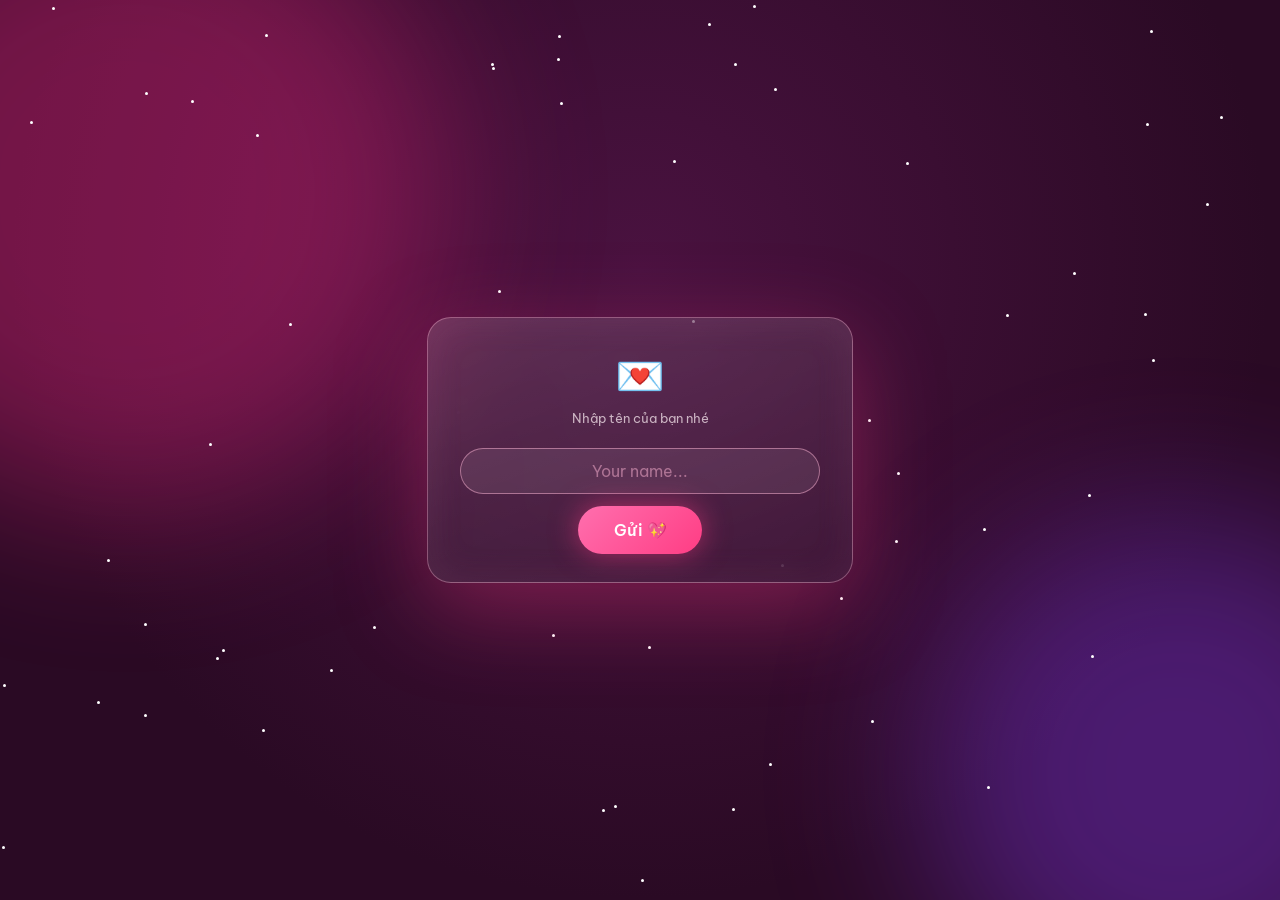
<file: index.html>
<!doctype html>
<html lang="vi">
  <head>
    <meta charset="UTF-8" />
    <meta
      name="viewport"
      content="width=device-width, initial-scale=1, viewport-fit=cover"
    />
    <title>Gửi bạn 💖</title>
    <link
      href="https://fonts.googleapis.com/css2?family=Playfair+Display:wght@700;900&family=Dancing+Script:wght@600&family=Be+Vietnam+Pro:wght@300;400;600&display=swap&subset=vietnamese"
      rel="stylesheet"
    />
    <link rel="stylesheet" href="style.css" />
  </head>
  <body>
    <div class="glow g1"></div>
    <div class="glow g2"></div>

    <!-- ── Name Input Screen ── -->
    <div id="name-screen">
      <div class="name-box">
        <span class="icon">💌</span>
        <p>Nhập tên của bạn nhé</p>
        <input
          id="name-input"
          type="text"
          placeholder="Your name..."
          maxlength="30"
          autocomplete="off"
        />
        <br />
        <button id="name-submit">Gửi 💖</button>
      </div>
    </div>

    <!-- ── Main Stage (flying letters) ── -->
    <div id="stage">
      <div class="line l1" id="l1"></div>
      <div class="line l2" id="l2"></div>
      <div id="hint">✦ Có một thông điệp đang bay lạc... ✦</div>
      <button id="btn">Giải mã 💌</button>
    </div>

    <!-- ── Card ── -->
    <div id="card">
      <div class="box">
        <span class="badge">20 · 10 &nbsp;Ngày Phụ nữ Việt Nam</span>
        <div class="big">💖</div>
        <p class="t1">Gửi riêng cho</p>
        <h1 class="t2" id="name-el"></h1>
        <div class="orn">❀ ❤ ❀</div>
        <div id="msg"></div>
        <div class="wishes" id="wishes"></div>
        <div class="quote" id="quote"></div>
        <div class="sign" id="sign"></div>
        <div class="btns" id="btns">
          <small>nhấn phím Space để thả thêm tim ♡</small>
        </div>
      </div>
    </div>

    <script src="animation.js"></script>
  </body>
</html>
</file>
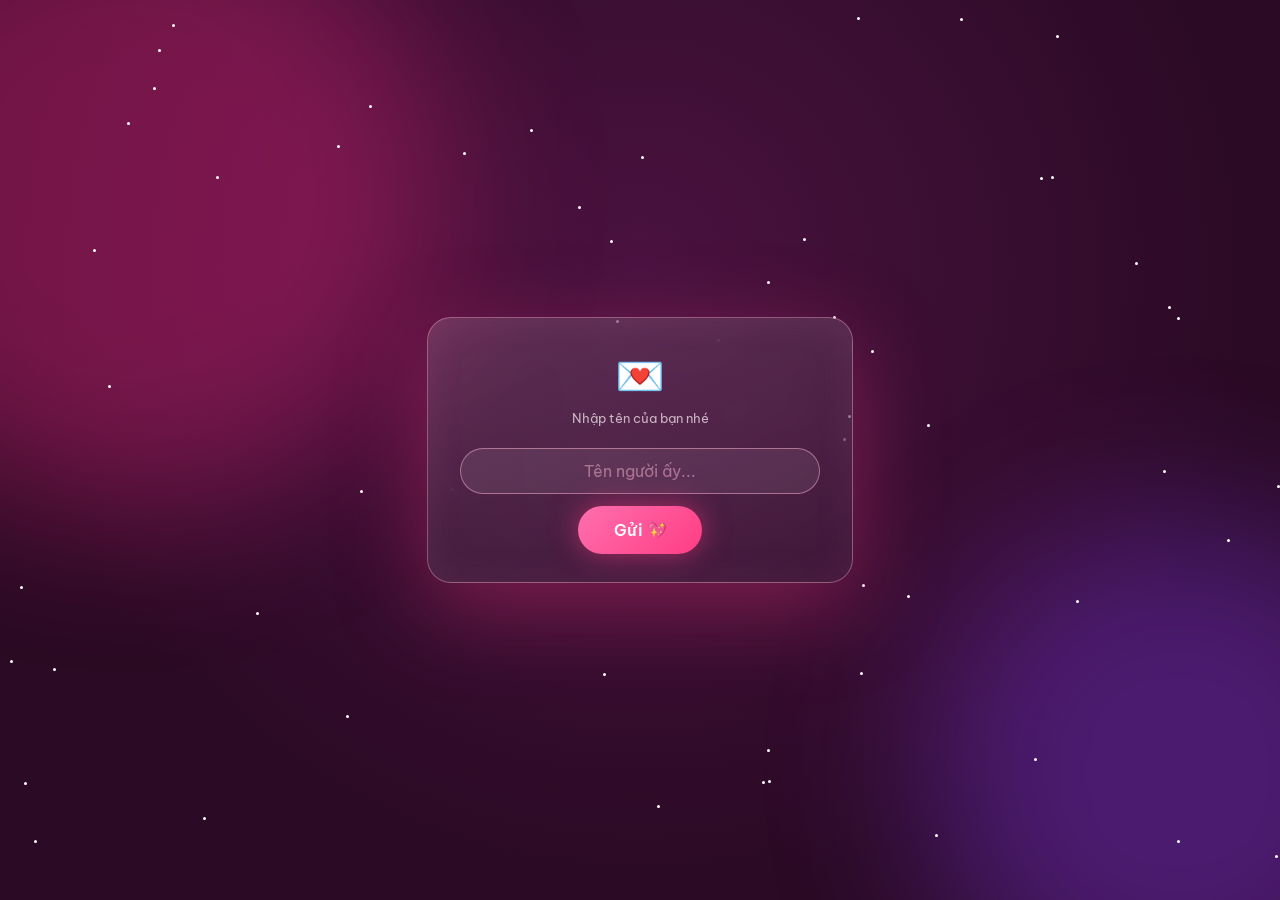
<file: _20_10.html>
<!doctype html>
<html lang="vi">
  <head>
    <meta charset="UTF-8" />
    <meta
      name="viewport"
      content="width=device-width, initial-scale=1, viewport-fit=cover"
    />
    <title>Gửi bạn 💖</title>
    <link
      href="https://fonts.googleapis.com/css2?family=Playfair+Display:wght@700;900&family=Dancing+Script:wght@600&family=Be+Vietnam+Pro:wght@300;400;600&display=swap&subset=vietnamese"
      rel="stylesheet"
    />
    <link rel="stylesheet" href="style.css" />
  </head>
  <body>
    <div class="glow g1"></div>
    <div class="glow g2"></div>

    <!-- ── Name Input Screen ── -->
    <div id="name-screen">
      <div class="name-box">
        <span class="icon">💌</span>
        <p>Nhập tên của bạn nhé</p>
        <input
          id="name-input"
          type="text"
          placeholder="Tên người ấy..."
          maxlength="30"
          autocomplete="off"
        />
        <br />
        <button id="name-submit">Gửi 💖</button>
      </div>
    </div>

    <!-- ── Main Stage (flying letters) ── -->
    <div id="stage">
      <div class="line l1" id="l1"></div>
      <div class="line l2" id="l2"></div>
      <div id="hint">✦ Có một thông điệp đang bay lạc... ✦</div>
      <button id="btn">Giải mã 💌</button>
    </div>

    <!-- ── Card ── -->
    <div id="card">
      <div class="box">
        <span class="badge">20 · 10 &nbsp;Ngày Phụ nữ Việt Nam</span>
        <div class="big">💖</div>
        <p class="t1">Gửi riêng cho</p>
        <h1 class="t2" id="name-el"></h1>
        <div class="orn">❀ ❤ ❀</div>
        <div id="msg"></div>
        <div class="wishes" id="wishes"></div>
        <div class="quote" id="quote"></div>
        <div class="sign" id="sign"></div>
        <div class="btns" id="btns">
          <small>nhấn phím Space để thả thêm tim ♡</small>
        </div>
      </div>
    </div>

    <script src="animation.js"></script>
  </body>
</html>
</file>
<file: style.css>
:root {
  --pink: #ff6fae;
  --rose: #ff3d84;
  --gold: #ffd9a8;
  --text: #fff1f6;
  --serif: "Playfair Display", "Times New Roman", Georgia, serif;
  --script: "Dancing Script", "Segoe Script", "Brush Script MT", cursive;
  --sans: "Be Vietnam Pro", "Segoe UI", Roboto, Arial, sans-serif;
  box-sizing: border-box;
  padding-top: env(safe-area-inset-top, 0px);
  padding-bottom: env(safe-area-inset-bottom, 0px);
}
html,
body {
  height: 100%;
  margin: 0;
  overflow: hidden;
}
body {
  background: radial-gradient(circle at 50% 30%, #4a1240, #2a0a24 70%);
  color: var(--text);
  font-family: var(--sans);
}
.glow {
  position: fixed;
  border-radius: 50%;
  filter: blur(80px);
  opacity: 0.35;
  pointer-events: none;
}
.g1 {
  width: 50vmax;
  height: 50vmax;
  background: #ff2d8a;
  left: -15vmax;
  top: -10vmax;
}
.g2 {
  width: 40vmax;
  height: 40vmax;
  background: #8a3dff;
  right: -12vmax;
  bottom: -10vmax;
}
.star {
  position: fixed;
  width: 3px;
  height: 3px;
  border-radius: 50%;
  background: #fff;
  animation: tw 3s infinite alternate;
  pointer-events: none;
}
@keyframes tw {
  from {
    opacity: 0.1;
  }
  to {
    opacity: 0.9;
    box-shadow: 0 0 8px #fff;
  }
}

/* ── Name Input Screen ── */
#name-screen {
  position: fixed;
  inset: 0;
  display: flex;
  flex-direction: column;
  align-items: center;
  justify-content: center;
  gap: 1.2rem;
  z-index: 10;
  transition: opacity 0.8s, transform 0.8s;
}
#name-screen.hide {
  opacity: 0;
  transform: scale(0.92);
  pointer-events: none;
}
.name-box {
  background: linear-gradient(
    160deg,
    rgba(255, 255, 255, 0.13),
    rgba(255, 255, 255, 0.04)
  );
  border: 1px solid rgba(255, 182, 213, 0.4);
  backdrop-filter: blur(16px);
  -webkit-backdrop-filter: blur(16px);
  border-radius: 24px;
  padding: 2rem 2rem 1.8rem;
  text-align: center;
  max-width: 360px;
  width: 90%;
  box-shadow:
    0 25px 90px rgba(255, 61, 132, 0.35),
    inset 0 0 40px rgba(255, 150, 200, 0.08);
  animation: name-box-in 0.7s cubic-bezier(0.2, 1.3, 0.3, 1) both;
}
@keyframes name-box-in {
  from {
    opacity: 0;
    transform: scale(0.85) translateY(30px);
  }
  to {
    opacity: 1;
    transform: none;
  }
}
.name-box .icon {
  font-size: 2.5rem;
  animation: beat 1.2s infinite;
  display: block;
  margin-bottom: 0.5rem;
}
.name-box h2 {
  font-family: var(--script);
  font-size: 1.5rem;
  color: var(--gold);
  margin: 0 0 0.25rem;
  font-weight: 600;
}
.name-box p {
  font-size: 0.82rem;
  opacity: 0.7;
  margin: 0 0 1.2rem;
  line-height: 1.5;
}
#name-input {
  width: 100%;
  padding: 0.75rem 1rem;
  border-radius: 99px;
  border: 1px solid rgba(255, 182, 213, 0.5);
  background: rgba(255, 255, 255, 0.08);
  color: #fff;
  font-family: var(--sans);
  font-size: 1rem;
  text-align: center;
  outline: none;
  transition: border-color 0.3s, box-shadow 0.3s;
  box-sizing: border-box;
}
#name-input::placeholder {
  color: rgba(255, 182, 213, 0.5);
}
#name-input:focus {
  border-color: var(--pink);
  box-shadow: 0 0 16px rgba(255, 111, 174, 0.4);
}
#name-submit {
  margin-top: 0.8rem;
  padding: 0.85rem 2.2rem;
  border: 0;
  border-radius: 99px;
  font: 600 1rem var(--sans);
  color: #fff;
  cursor: pointer;
  background: linear-gradient(135deg, #ff6fae, #ff3d84);
  box-shadow: 0 0 28px rgba(255, 61, 132, 0.55);
  transition: transform 0.2s;
}
#name-submit:hover {
  transform: scale(1.07);
}
/* ────────────────────── */

#stage {
  position: fixed;
  inset: 0;
  display: flex;
  flex-direction: column;
  align-items: center;
  justify-content: center;
  gap: 1rem;
  transition:
    opacity 1s,
    transform 1s;
  z-index: 2;
  opacity: 0;
  pointer-events: none;
}
#stage.ready {
  opacity: 1;
  pointer-events: auto;
}
#stage.hide {
  opacity: 0;
  transform: scale(0.92);
  pointer-events: none;
}
.line {
  display: flex;
  flex-wrap: wrap;
  justify-content: center;
  font-family: var(--serif);
  font-weight: 900;
  line-height: 1.15;
}
.l1 {
  font-size: clamp(1.9rem, 8.5vw, 4rem);
  color: #fff;
}
.l2 {
  font-size: clamp(2.6rem, 12vw, 5.8rem);
  color: var(--pink);
  text-shadow: 0 0 30px var(--rose);
}
.slot {
  display: inline-block;
  opacity: 0;
  min-width: 0.05em;
}
.slot.sp {
  min-width: 0.35em;
}
.slot.ok {
  opacity: 1;
  animation: pop 0.6s;
}
@keyframes pop {
  0% {
    transform: scale(1.6);
    filter: brightness(2.5);
  }
  100% {
    transform: none;
    filter: none;
  }
}
.fly {
  position: fixed;
  left: 0;
  top: 0;
  z-index: 3;
  pointer-events: none;
  font-family: var(--serif);
  font-weight: 900;
  color: #ffb3d4;
  text-shadow: 0 0 14px var(--rose);
  will-change: transform;
  transition: opacity 1s;
}
#hint {
  font-family: var(--script);
  font-size: 1.6rem;
  color: var(--gold);
  animation: pulse 1.6s infinite;
  margin-top: 1rem;
  text-align: center;
  padding: 0 1rem;
}
@keyframes pulse {
  50% {
    opacity: 0.5;
    transform: scale(1.05);
  }
}
#btn,
.b2 {
  padding: 0.85rem 2rem;
  border: 0;
  border-radius: 99px;
  font: 600 1.05rem var(--sans);
  color: #fff;
  cursor: pointer;
  background: linear-gradient(135deg, #ff6fae, #ff3d84);
  box-shadow: 0 0 28px rgba(255, 61, 132, 0.55);
  transition: transform 0.2s;
  z-index: 5;
}
#btn:hover,
.b2:hover {
  transform: scale(1.07);
}
.b2.ghost {
  background: rgba(255, 255, 255, 0.1);
  box-shadow: none;
  border: 1px solid rgba(255, 182, 213, 0.5);
}
#card {
  position: fixed;
  inset: 0;
  display: flex;
  justify-content: center;
  align-items: flex-start;
  padding: 1rem;
  z-index: 4;
  opacity: 0;
  pointer-events: none;
  transition: opacity 1.2s;
  overflow-y: auto;
}
#card.show {
  opacity: 1;
  pointer-events: auto;
}
.box {
  position: relative;
  margin: auto;
  max-width: 420px;
  width: 100%;
  text-align: center;
  padding: 1.5rem 1.1rem 1.1rem;
  border-radius: 24px;
  background: linear-gradient(
    160deg,
    rgba(255, 255, 255, 0.13),
    rgba(255, 255, 255, 0.04)
  );
  border: 1px solid rgba(255, 182, 213, 0.4);
  backdrop-filter: blur(16px);
  -webkit-backdrop-filter: blur(16px);
  box-shadow:
    0 25px 90px rgba(255, 61, 132, 0.35),
    inset 0 0 40px rgba(255, 150, 200, 0.08);
  transform: scale(0.85) translateY(30px);
  transition: transform 1.2s cubic-bezier(0.2, 1.3, 0.3, 1);
}
#card.show .box {
  transform: none;
}
.badge {
  display: inline-block;
  padding: 0.25rem 0.8rem;
  border-radius: 99px;
  font-size: 0.66rem;
  letter-spacing: 0.18em;
  text-transform: uppercase;
  color: #4a1240;
  font-weight: 600;
  background: linear-gradient(90deg, #ffd9a8, #ffb3d4);
  box-shadow: 0 0 20px rgba(255, 217, 168, 0.5);
}
.big {
  font-size: 2.1rem;
  margin: 0.4rem 0 0;
  animation: beat 1.2s infinite;
}
@keyframes beat {
  15% {
    transform: scale(1.25);
  }
  30% {
    transform: scale(1);
  }
  45% {
    transform: scale(1.18);
  }
}
.t1 {
  font-family: var(--script);
  font-size: 1.25rem;
  color: var(--gold);
  margin: 0;
}
.t2 {
  font-family: var(--serif);
  font-size: clamp(1.7rem, 8vw, 2.4rem);
  margin: 0 0 0.2rem;
  background: linear-gradient(
    90deg,
    #ff9ec8,
    #fff,
    #ffd9a8,
    #ff6fae,
    #ff9ec8
  );
  background-size: 250% 100%;
  -webkit-background-clip: text;
  background-clip: text;
  color: transparent;
  animation: sh 5s linear infinite;
}
@keyframes sh {
  to {
    background-position: -250% 0;
  }
}
.orn {
  display: flex;
  align-items: center;
  gap: 0.6rem;
  justify-content: center;
  color: var(--pink);
  margin: 0.4rem 0 1rem;
}
.orn:before,
.orn:after {
  content: "";
  height: 1px;
  width: 22%;
  background: linear-gradient(90deg, transparent, var(--pink));
}
.orn:after {
  transform: scaleX(-1);
}
#msg {
  font-weight: 300;
  font-size: 0.88rem;
  line-height: 1.7;
  min-height: 6.4em;
  margin: 0 0.3rem;
}
.wishes {
  display: grid;
  grid-template-columns: 1fr 1fr;
  gap: 0.45rem;
  margin: 0.8rem 0;
}
.w {
  padding: 0.55rem 0.45rem;
  border-radius: 14px;
  background: rgba(255, 255, 255, 0.07);
  border: 1px solid rgba(255, 182, 213, 0.25);
  opacity: 0;
  transform: translateY(20px) scale(0.9);
  transition: all 0.8s cubic-bezier(0.2, 1.4, 0.3, 1);
}
.w.on {
  opacity: 1;
  transform: none;
}
.w i {
  font-style: normal;
  font-size: 1.2rem;
  display: block;
}
.w b {
  display: block;
  font-family: var(--serif);
  font-size: 0.82rem;
  color: #ffc2dc;
  margin: 0.2rem 0;
}
.w span {
  font-size: 0.68rem;
  font-weight: 300;
  opacity: 0.85;
  line-height: 1.5;
  display: block;
}
.quote {
  font-family: var(--script);
  font-size: 1.1rem;
  color: var(--gold);
  line-height: 1.5;
  opacity: 0;
  transition: opacity 1.2s;
}
.sign {
  font-family: var(--script);
  font-size: 1.2rem;
  color: var(--pink);
  margin: 0.4rem 0 0.3rem;
  opacity: 0;
  transition: opacity 1.2s;
}
.on2 {
  opacity: 1;
}
.btns {
  display: flex;
  gap: 0.7rem;
  justify-content: center;
  flex-wrap: wrap;
  opacity: 0;
  transition: opacity 1s;
}
.heart {
  position: fixed;
  bottom: -50px;
  z-index: 1;
  pointer-events: none;
  animation: up linear forwards;
  filter: drop-shadow(0 0 8px rgba(255, 61, 132, 0.7));
}
@keyframes up {
  to {
    transform: translate(var(--dx), -115vh) rotate(var(--rot));
    opacity: 0;
  }
}
.burst {
  position: fixed;
  z-index: 9;
  pointer-events: none;
  animation: bst 0.9s ease-out forwards;
}
@keyframes bst {
  to {
    transform: translate(var(--bx), var(--by)) scale(0.3);
    opacity: 0;
  }
}
* {
  cursor: none !important;
}
#cur {
  position: fixed;
  left: 0;
  top: 0;
  z-index: 99;
  pointer-events: none;
  font-size: 26px;
  color: #ff3d84;
  text-shadow:
    0 0 12px #ff3d84,
    0 0 28px #ff6fae;
  opacity: 0;
  transition: opacity 0.3s;
}
#cur span {
  display: inline-block;
  animation: beat 1.2s infinite;
}
.trail {
  position: fixed;
  z-index: 98;
  pointer-events: none;
  color: #ff6fae;
  transform: translate(-50%, -50%);
  animation: tr 1.1s ease-out forwards;
  text-shadow: 0 0 8px rgba(255, 61, 132, 0.8);
}
@keyframes tr {
  to {
    transform: translate(calc(-50% + var(--tx)), -90px) scale(0.4);
    opacity: 0;
  }
}
.btns small {
  font-size: 0.7rem;
  opacity: 0.65;
  letter-spacing: 0.06em;
  font-weight: 300;
}
</file>
